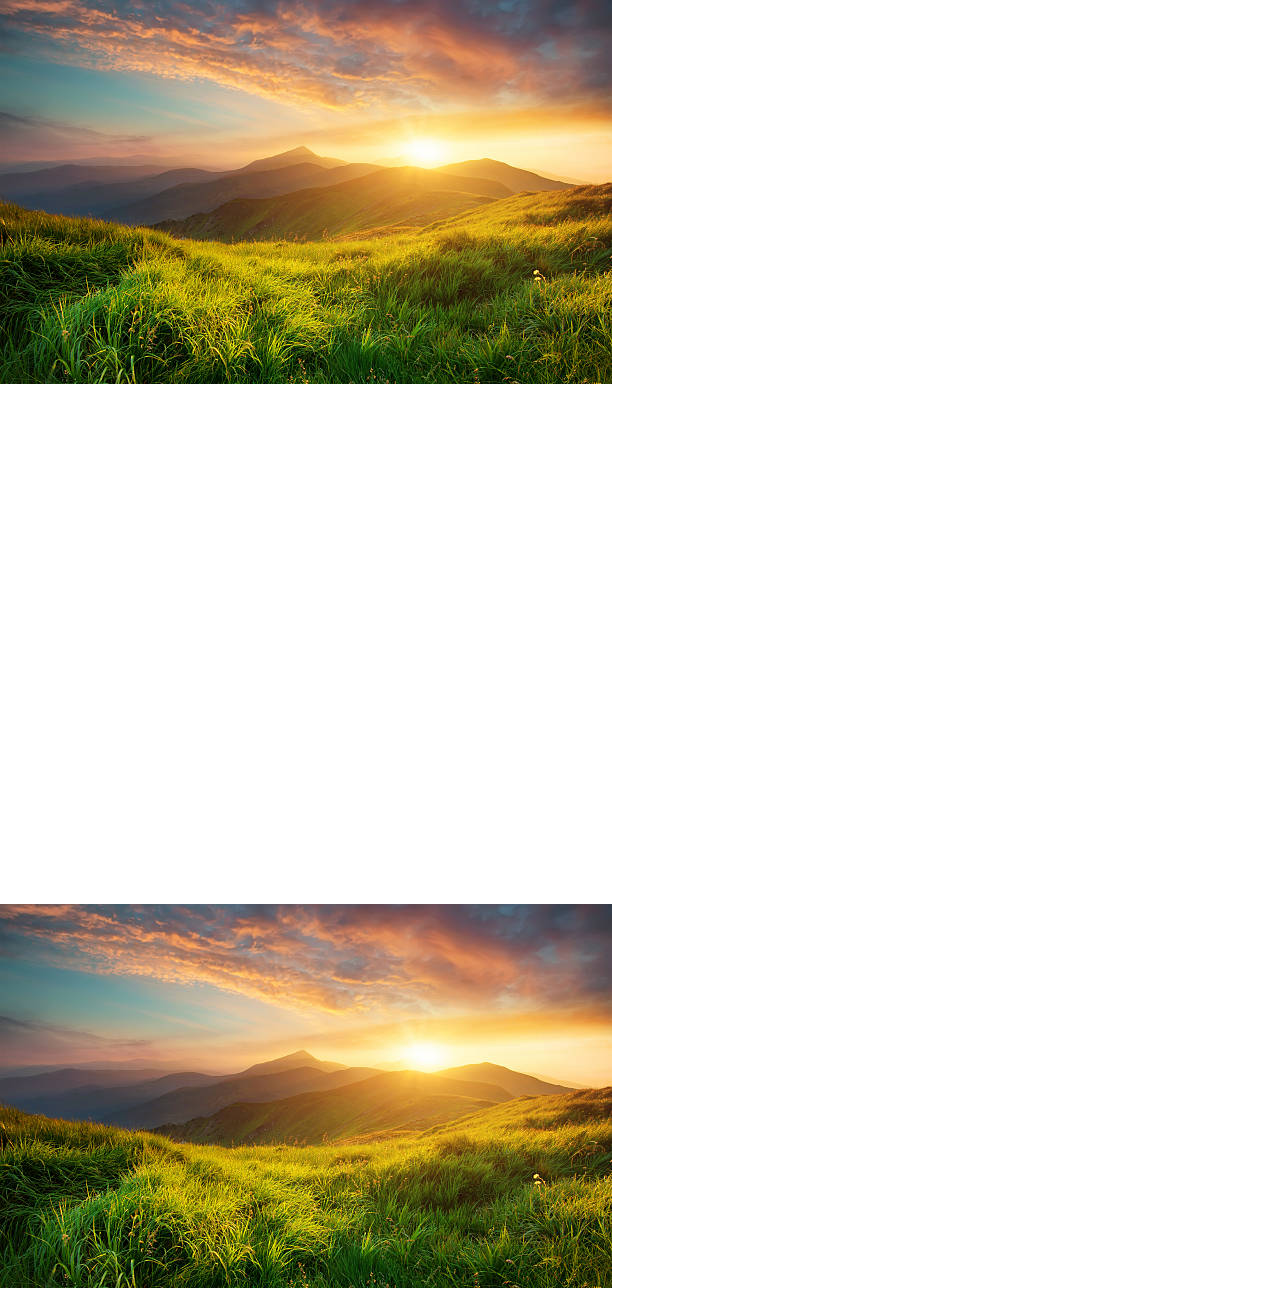
<file: canvas.html>
<!DOCTYPE html>
<html lang="en">
  <head>
    <meta charset="UTF-8" />
    <meta http-equiv="X-UA-Compatible" content="IE=edge" />
    <meta name="viewport" content="width=device-width, initial-scale=1.0" />
    <title>Document</title>
    <style>
      * {
        box-sizing: border-box;
      }

      body {
        margin: 0;
        overflow: hidden;
      }
    </style>
  </head>
  <body>
    <canvas></canvas>
    <img src="i.jpg" alt="error">
    <script>
      let canvas = document.querySelector("canvas");
      let img = document.querySelector("img");

      canvas.width = window.innerWidth;
      canvas.height = window.innerHeight;
      let tool = canvas.getContext("2d");
      img.addEventListener("load",function(){
        tool.drawImage(img,0,0);
      })
      // tool.moveTo(0, 0);              //It move the cursor to the (0,0) axis
      // tool.lineTo(400, 400);          //It draws line from cursor to the (400,400) point
      // tool.strokeStyle = "red";       //It gives color
      // tool.lineWidth = 1;             //It increase the line width by 1 percent;
      // tool.stroke();                  //It makes the line visible
      // tool.beginPath();               //It gives new path to the line
      // tool.moveTo(400, 400);
      // tool.lineTo(800, 0);
      // tool.strokeStyle = "blue";
      // tool.lineWidth = 1;
      // tool.stroke();

      //This code is for making a rectangle

      // tool.fillStyle = "red";
      // tool.fillRect(100, 100, 200, 200);
    </script>
  </body>
</html>
</file>
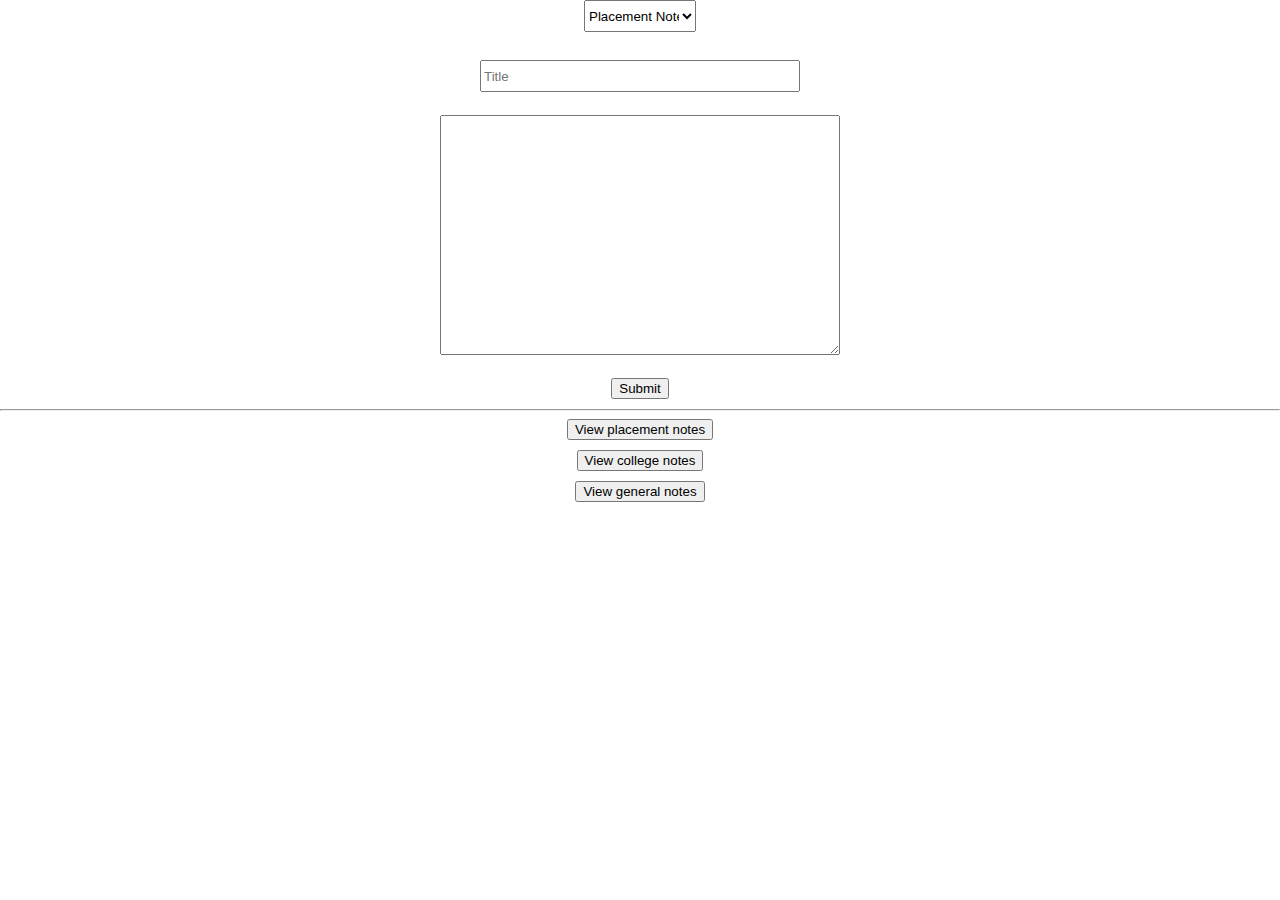
<file: notes.html>
<!DOCTYPE html>
<html lang="en">
  <head>
    <meta charset="UTF-8" />
    <meta http-equiv="X-UA-Compatible" content="IE=edge" />
    <meta name="viewport" content="width=device-width, initial-scale=1.0" />
    <title>Document</title>
    <style>
      * {
        box-sizing: border-box;
      }

      body {
        margin: 0;
      }

      select {
        display: block;
        height: 2rem;
        width: 7rem;
        margin: auto;
        margin-bottom: 10px;
      }
      #title {
        display: block;
        height: 2rem;
        width: 20rem;
        margin: auto;
        margin-bottom: 5px;
      }

      #content {
        display: block;
        height: 15rem;
        width: 25rem;
        margin: auto;
        margin-bottom: 5px;
      }

      button {
        display: block;
        margin: auto;
        margin-bottom: 10px;
      }
    </style>
  </head>
  <body>
    <select name="notes" id="notes">
      <option value="placementNotes">Placement Notes</option>
      <option value="collegeNotes">College Notes</option>
      <option value="generalNotes">General Notes</option>
    </select>
    <br />

    <input id="title" placeholder="Title" />
    <br />
    <textarea id="content"></textarea>
    <br />
    <button id="submit">Submit</button>
    <hr />
    <button id="placement">View placement notes</button>
    <button id="college">View college notes</button>
    <button id="general">View general notes</button>

    <ul class="note"></ul>

    <script>
      let submitBtn = document.querySelector("#submit");
      let title = document.querySelector("#title");
      let content = document.querySelector("#content");
      let select = document.querySelector("select");
      let placementBtn = document.querySelector("#placement");
      let generalBtn = document.querySelector("#general");
      let collegeBtn = document.querySelector("#college");
      let ul = document.querySelector(".note");
      let contentDoc;
      let titleDoc;

      placementBtn.addEventListener("click", function () {
        viewNotes("placementNotes");
      });
      collegeBtn.addEventListener("click", function () {
        viewNotes("collegeNotes");
      });
      generalBtn.addEventListener("click", function () {
        viewNotes("generalNotes");
      });

      submitBtn.addEventListener("click", function () {
        if (content.value == "" || title.value == "") {
          alert("enter title and content");
          return;
        } else {
          let collectionName = select.value;
          let obj = {};
          if (collectionName == "placementNotes") {
            obj.pId = Date.now();
          }
          if (collectionName == "generalNotes") {
            obj.gId = Date.now();
          }
          if (collectionName == "collegeNotes") {
            obj.cId = Date.now();
          }
          obj.title = title.value;
          obj.content = content.value;
          addNote(collectionName, obj);
        }
      });
      let req = indexedDB.open("NotesDB", 1);
      // indexedDB.open("Name-of-DB",version-of-DB);

      req.addEventListener("success", function () {
        db = req.result;
        alert("db was opened successfully");
      });

      //upgrade event occurs in 2 cases
      //case1: when we create a new db
      //case2: when you try to open a database which already existed with a incremented version
      req.addEventListener("upgradeneeded", function () {
        let accessToNotesDB = req.result;
        //I can create an objectStore
        // accessToNotesDB.createObjectStore("collection-name",{keyPath:nID});
        accessToNotesDB.createObjectStore("placementNotes", { keyPath: "pId" });
        accessToNotesDB.createObjectStore("generalNotes", { keyPath: "gId" });
        accessToNotesDB.createObjectStore("collegeNotes", { keyPath: "cId" });
        alert("db was updated/created successfully");
      });

      req.addEventListener("error", function () {
        alert("error in creation/opening");
      });

      function addNote(collectionName, obj) {
        if (!db) return;

        let tx = db.transaction(collectionName, "readwrite");
        let reqObjectStore = tx.objectStore(collectionName);
        reqObjectStore.add(obj);
      }

      function viewNotes(collectionName) {
        if (!db) return;

        let tx = db.transaction(collectionName, "readonly");
        let reqObjectStore = tx.objectStore(collectionName);
        let cursorReq = reqObjectStore.openCursor();

        let oldLis = ul.querySelectorAll("li");
        for(let i = 0;i<oldLis.length;i++){
          oldLis[i].remove();
        }

        cursorReq.addEventListener("success", function () {
          let cursor = cursorReq.result;
          if (cursor) {
            let li = document.createElement("li");
            li.innerHTML = `<div>${cursor.value.title}</div> <div>${cursor.value.content}</div> <br>`;
            ul.appendChild(li);
            cursor.continue();
          }
        });
      }
    </script>
  </body>
</html>
</file>
